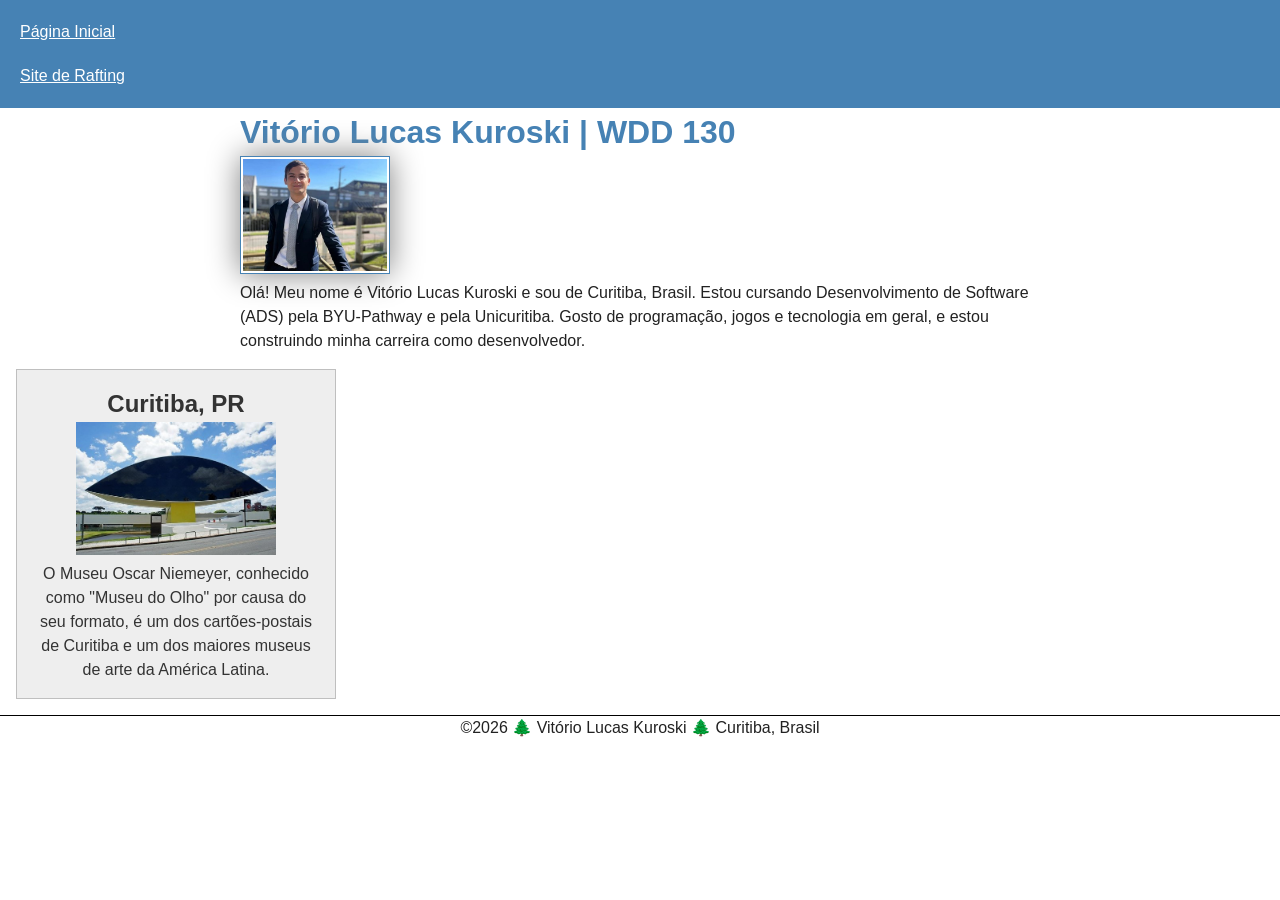
<file: index.html>
<!DOCTYPE html>
<html lang="pt-br">
<head>
    <meta charset="UTF-8">
    <meta name="viewport" content="width=device-width, initial-scale=1.0"> 
    <title>Vitório Lucas Kuroski | WDD 130</title>

    <meta name="description" content="Minha página pessoal sobre mim Vitorio Lucas Kuroski e sobre a minha cidade natal para o curso WDD 130.">
    <meta name="author" content="Vitório Lucas Kuroski">
    <link rel="stylesheet" href="estilos/estilos.css">
</head>
<body>
    <header>
        <nav>
            <a href="#">Página Inicial</a>
            <a href="wwr/">Site de Rafting</a>
            
        </nav>
    </header>

    <main>
        <h1>Vitório Lucas Kuroski | WDD 130</h1>
        <img src="imagens/perfil.jpg" alt="Olá, meu nome é Vitório Lucas Kuroski" width="200">
        <p>Olá! Meu nome é Vitório Lucas Kuroski e sou de Curitiba, Brasil. Estou cursando Desenvolvimento de Software (ADS) pela BYU-Pathway e pela Unicuritiba. Gosto de programação, jogos e tecnologia em geral, e estou construindo minha carreira como desenvolvedor.</p>
    </main>

    <aside class="sidebar">
        <h2>Curitiba, PR</h2>
        <img src="imagens/ponto-turistico-curitiba.jpg" alt="Museu Oscar Niemeyer, o Museu do Olho, em Curitiba" width="200">
        <p>O Museu Oscar Niemeyer, conhecido como "Museu do Olho" por causa do seu formato, é um dos cartões-postais de Curitiba e um dos maiores museus de arte da América Latina.</p>
    </aside>

    <footer>
        <p class="footer-text">&copy;2026 🌲 Vitório Lucas Kuroski 🌲 Curitiba, Brasil</p>
    </footer>
</body>
</html>
</file>
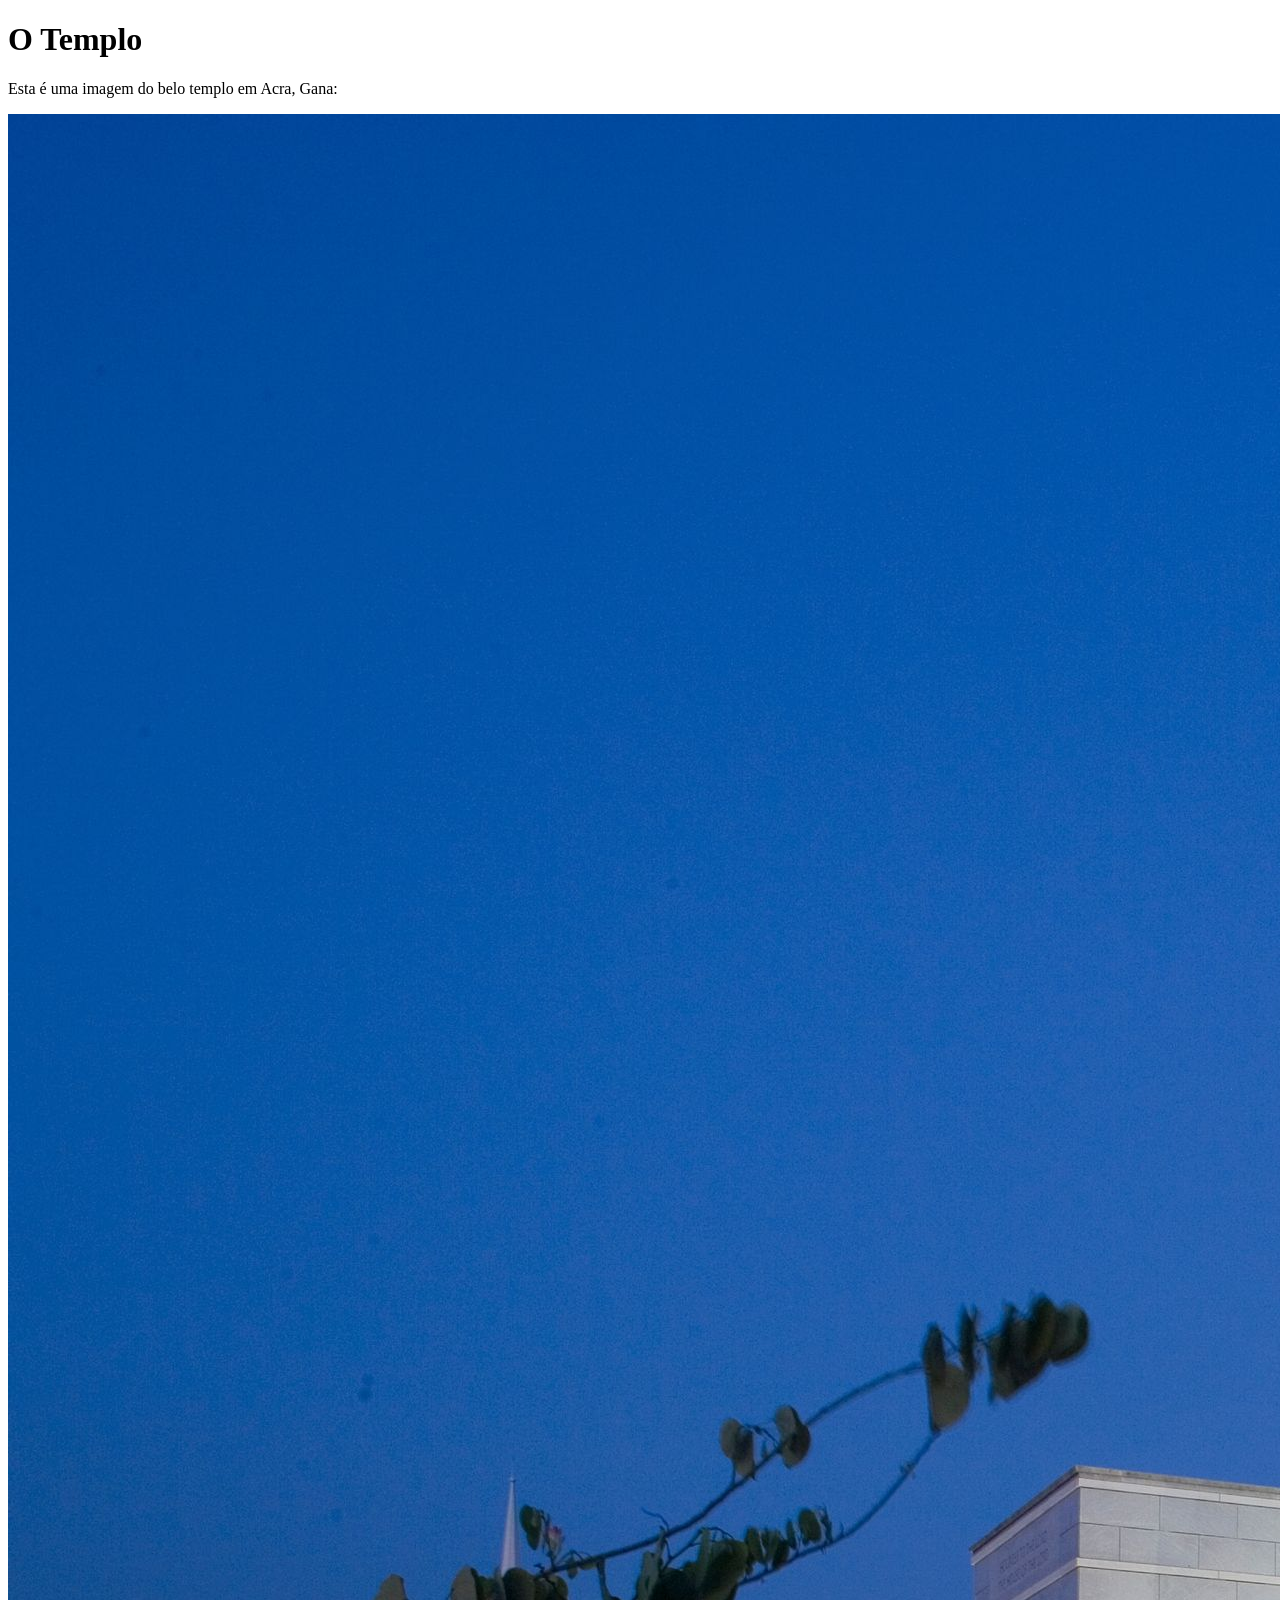
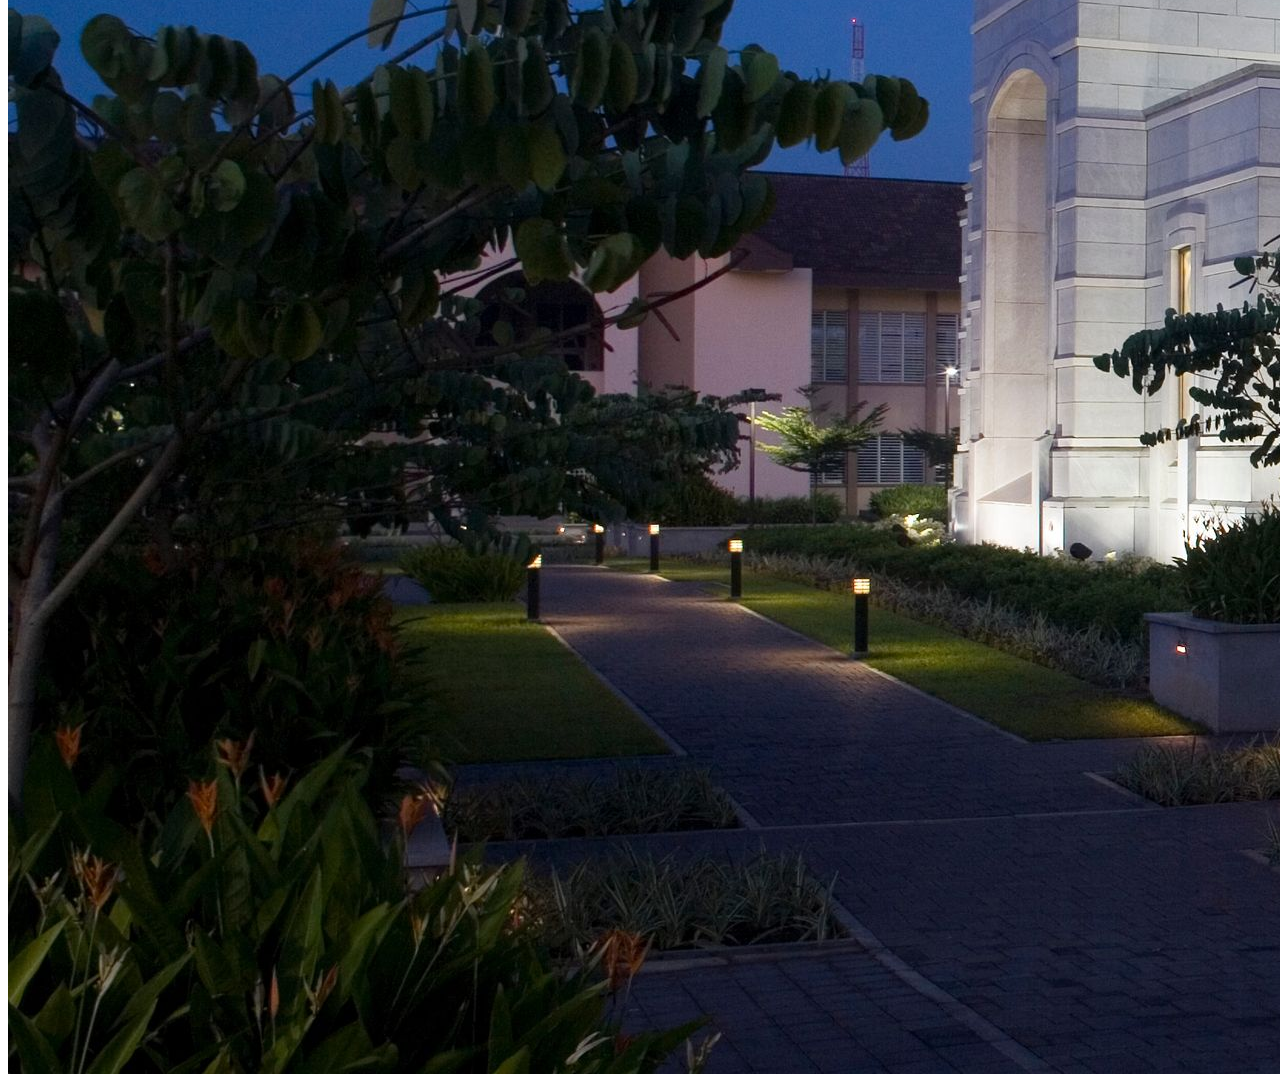
<file: semana01/imagens.html>
<!DOCTYPE html>
<html lang="pt-br">
<head>
    <meta charset="UTF-8">
    <meta name="viewport" content="width=device-width, initial-scale=1.0">
    <title>Imagem do Templo</title>
</head>
<body>
    <h1>O Templo</h1>
    <p>Esta é uma imagem do belo templo em Acra, Gana:</p>
    <img src="imagens/templo-largo.jpeg" alt="O Templo de Acra, Gana">
    
</body>
</html>
</file>
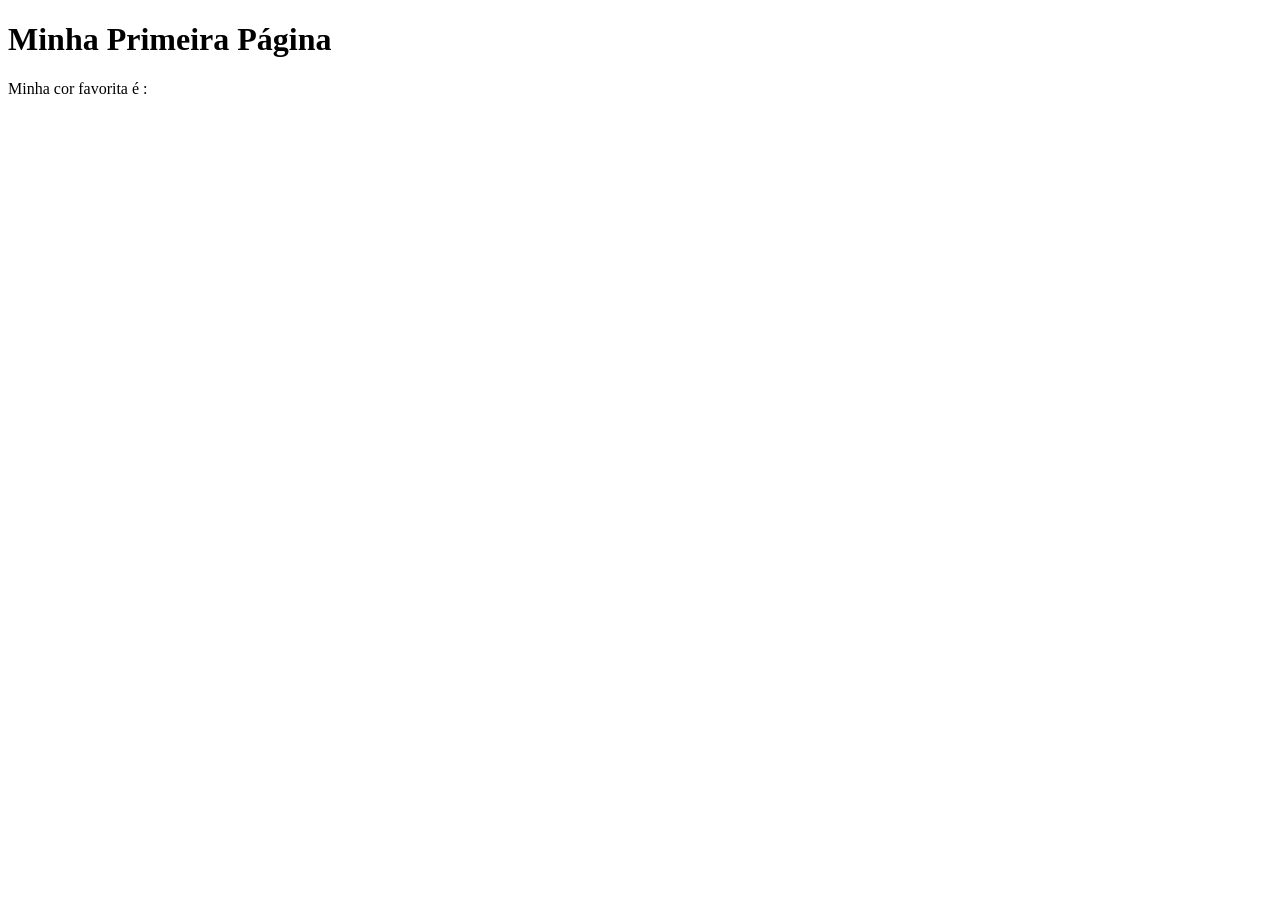
<file: semana01/primeira-pagina.html>
<!DOCTYPE html>
<html lang="pt-br">
<head>
    <meta charset="UTF-8">
    <meta name="viewport" content="width=device-width, initial-scale=1.0">
    <title>Minha Primeira Página</title>
</head>
<body>
    <h1>Minha Primeira Página</h1>
    <p>Minha cor favorita é : </p>
</body>
</html>
</file>
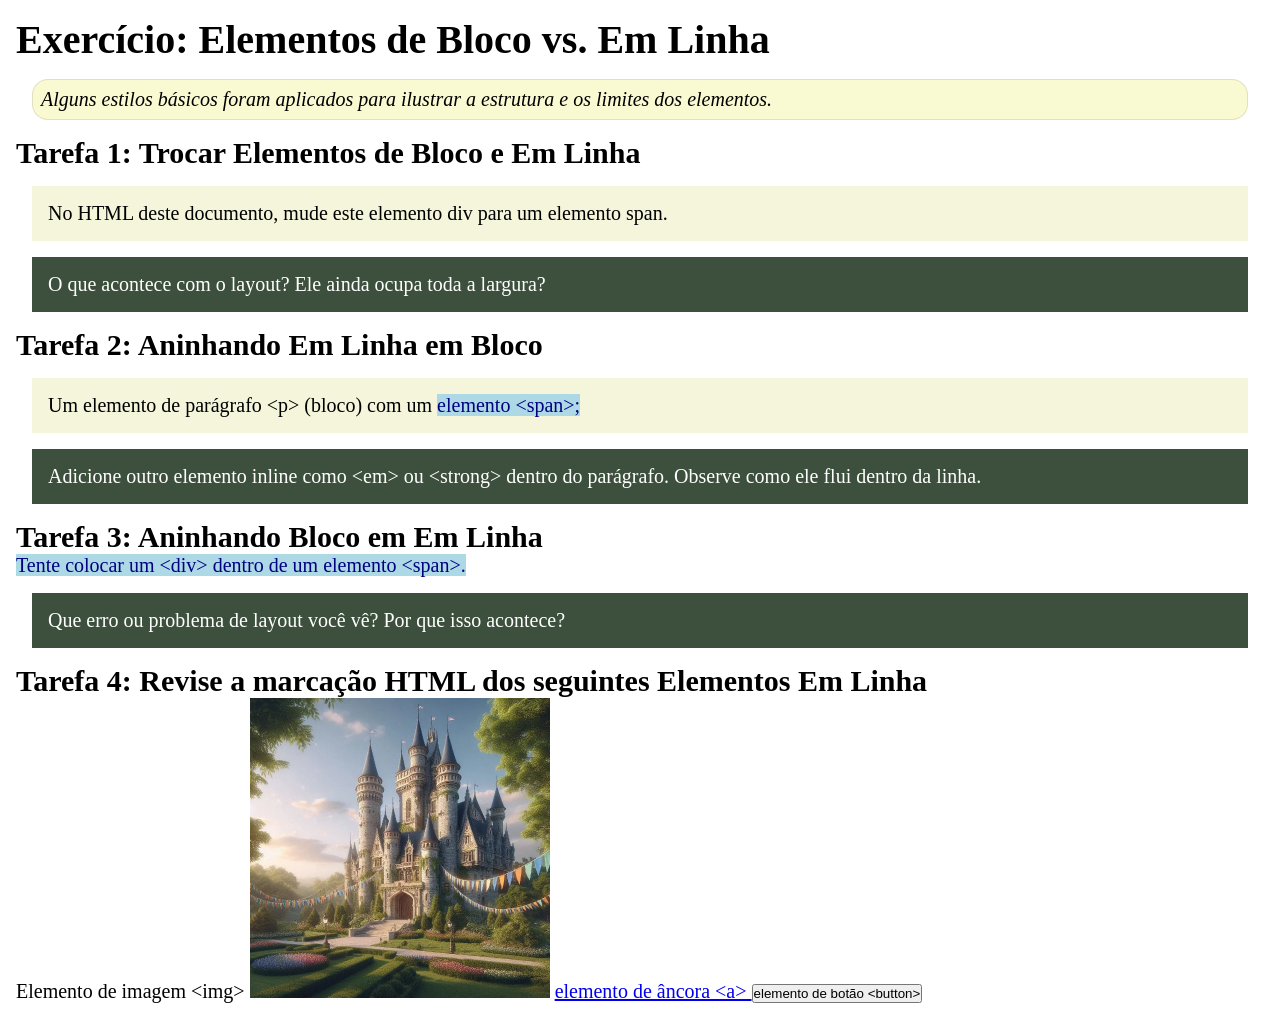
<file: semana02/bloco-vs-inline.html>
<!DOCTYPE html>
<html lang="pt-br">

<head>
    <meta charset="UTF-8">
    <meta name="viewport" content="width=device-width, initial-scale=1.0">
    <title>Exercício: Elementos de Bloco vs. Inline</title>
    <link rel="stylesheet" href="estilos/bloco-vs-inline.css">
</head>

<body>
    <main>
        <h1>Exercício: Elementos de Bloco vs. Em Linha</h1>
        <p class="note">Alguns estilos básicos foram aplicados para ilustrar a estrutura e os limites dos elementos.</p>

        <h2>Tarefa 1: Trocar Elementos de Bloco e Em Linha</h2>
        <div>No HTML deste documento, mude este elemento div para um elemento span.</div>

        <p class="question">O que acontece com o layout? Ele ainda ocupa toda a largura?</p>

        <h2>Tarefa 2: Aninhando Em Linha em Bloco</h2>
        <p>Um elemento de parágrafo &lt;p&gt; (bloco) com um <span>elemento &lt;span&gt;;</span></p>
        <p class="question">Adicione outro elemento inline como &lt;em&gt; ou &lt;strong&gt; dentro do parágrafo.
            Observe como ele flui dentro da linha.</p>

        <h2>Tarefa 3: Aninhando Bloco em Em Linha</h2>
        <span>Tente colocar um &lt;div&gt; dentro de um elemento &lt;span&gt;.</span>
        <p class="question">Que erro ou problema de layout você vê? Por que isso acontece?</p>


        <h2>Tarefa 4: Revise a marcação HTML dos seguintes Elementos Em Linha</h2>
        Elemento de imagem &lt;img&gt;
        <img src="imagens/castelo.webp" alt="imagem (imagens estão em linha)" width="300" height="300">
        <a href="https://churchofjesuschrist.org">elemento de âncora &lt;a&gt; </a>
        <button type="button">elemento de botão &lt;button&gt;</button>
    </main>
</body>

</html>
</file>
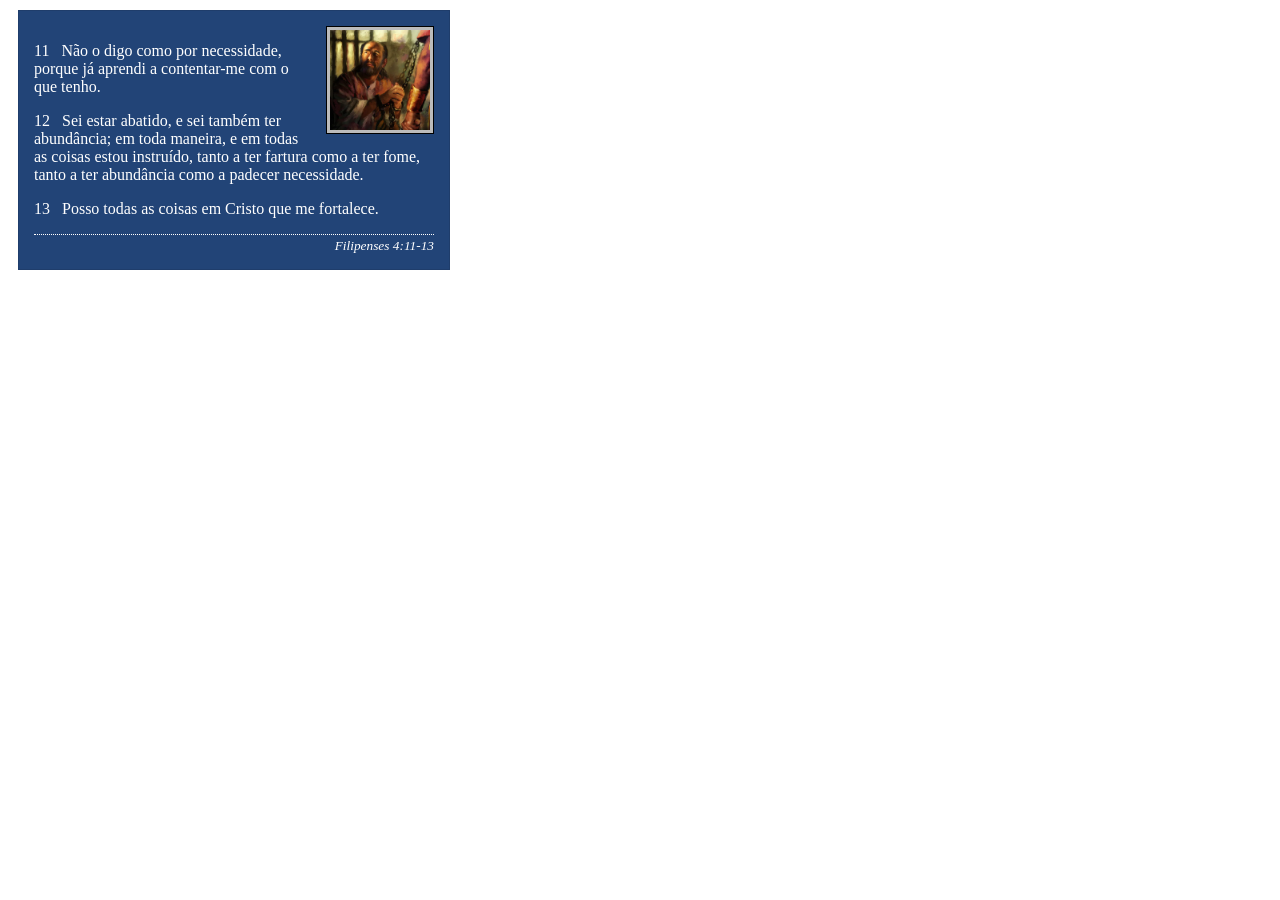
<file: semana02/box-model-solucao.html>
<!DOCTYPE html>
<html lang="pt-br">

<head>
    <meta charset="UTF-8">
    <meta name="viewport" content="width=device-width, initial-scale=1.0">
    <title>Atividade de Box Model</title>
    <link rel="stylesheet" href="estilos/box-model-solucao.css">
</head>

<body>
    <main>
        <div class="callout">
            <img src="imagens/apostolo-paulo-preso.webp" alt="Apóstolo Paulo - Preso em Roma" width="200" height="200">
            <blockquote>
                <p>11 &nbsp; Não o digo como por necessidade, porque já aprendi a contentar-me com o que tenho.</p>
                <p>12 &nbsp; Sei estar abatido, e sei também ter abundância; em toda maneira, e em todas as coisas estou
                    instruído, tanto a ter fartura como a ter fome, tanto a ter abundância como a padecer necessidade.
                </p>
                <p>13 &nbsp; Posso todas as coisas em Cristo que me fortalece.</p>
            </blockquote>
            <cite>Filipenses 4:11-13</cite>
        </div>
    </main>
</body>

</html>
</file>
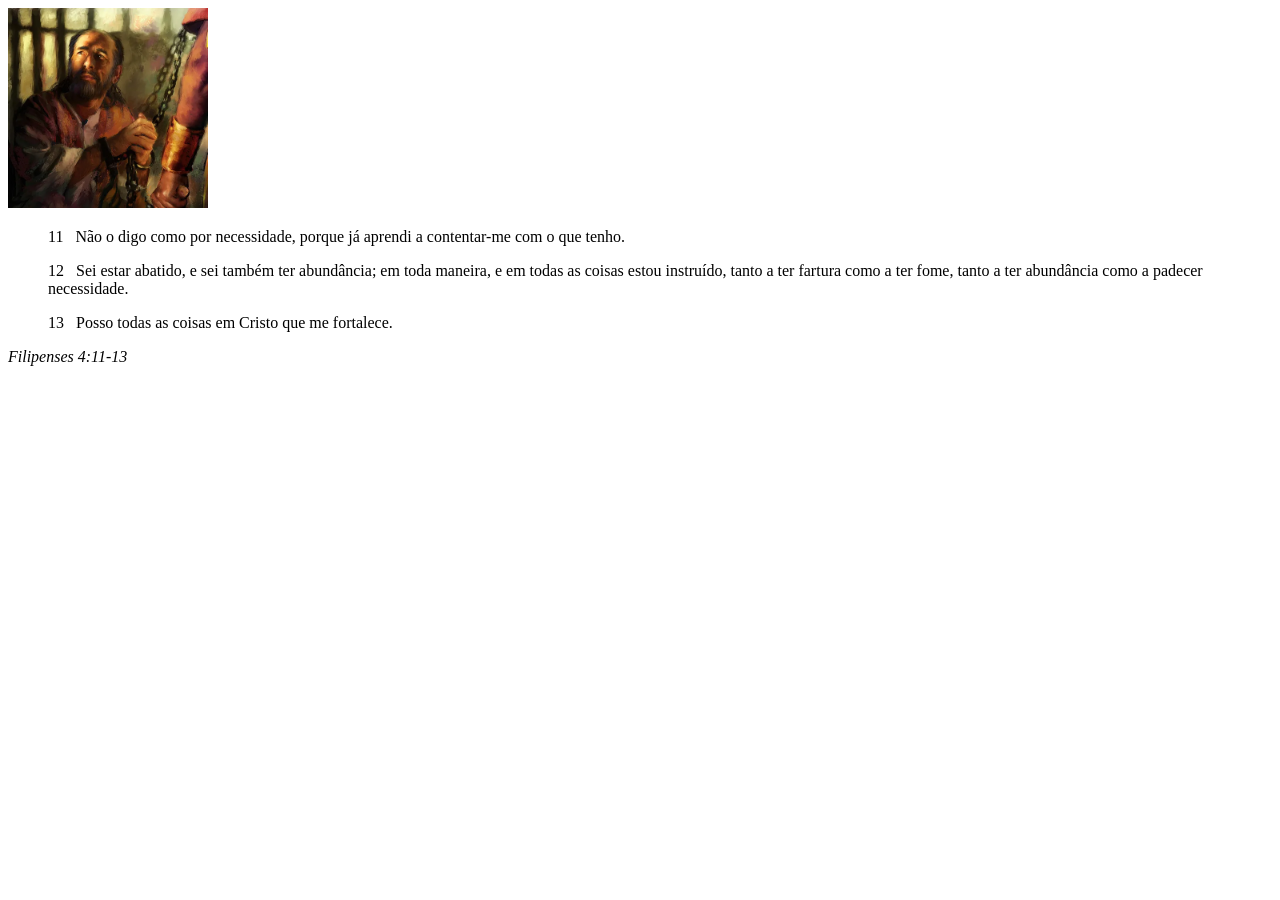
<file: semana02/box-model.html>
<!DOCTYPE html>
<html lang="pt-br">
<head>
    <meta charset="UTF-8">
    <meta name="viewport" content="width=device-width, initial-scale=1.0">
    <title>Atividade de Box Model</title>
</head>
<body>
    <main>
        <div class="callout">
            <img src="imagens/apostolo-paulo-preso.webp" alt="Apóstolo Paulo - Preso em Roma" width="200" height="200">
            <blockquote>
                <p>11 &nbsp; Não o digo como por necessidade, porque já aprendi a contentar-me com o que tenho.</p>
                <p>12 &nbsp; Sei estar abatido, e sei também ter abundância; em toda maneira, e em todas as coisas estou instruído, tanto a ter fartura como a ter fome, tanto a ter abundância como a padecer necessidade.</p>
                <p>13 &nbsp; Posso todas as coisas em Cristo que me fortalece.</p>
            </blockquote>
            <cite>Filipenses 4:11-13</cite>
        </div>
    </main>
</body>
</html>
</file>
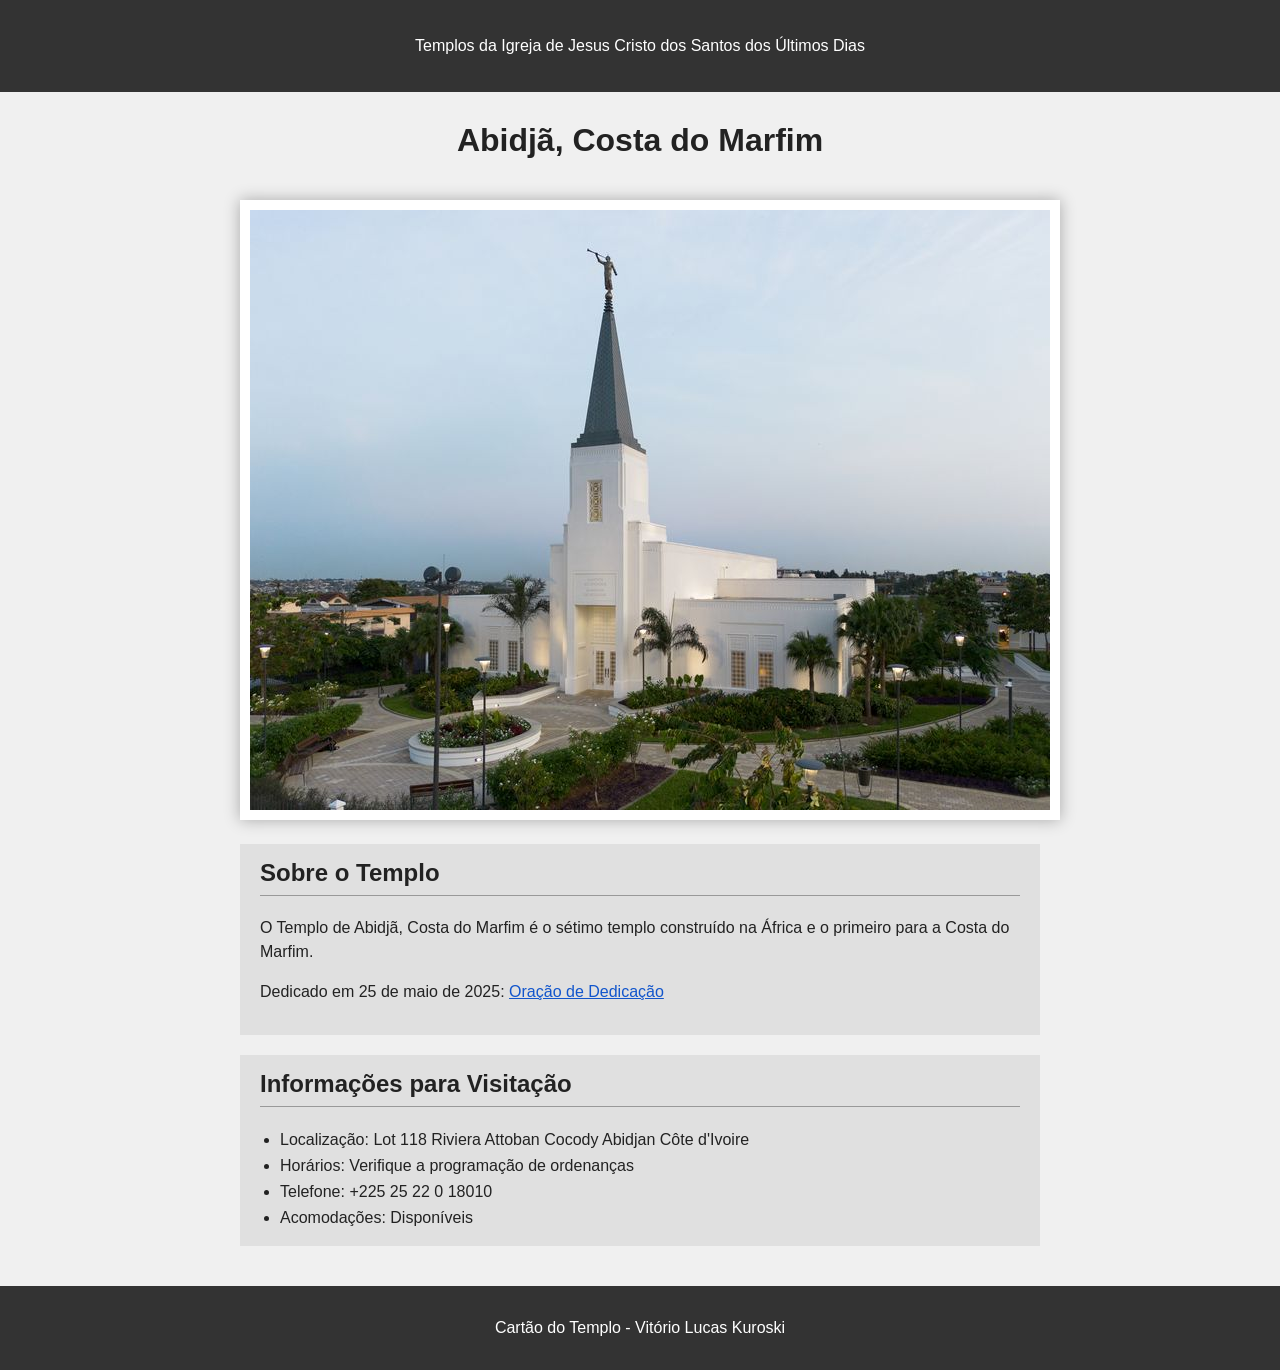
<file: semana02/templo.html>
<!DOCTYPE html>
<html lang="pt-br">

<head>
    <meta charset="UTF-8">
    <meta name="viewport" content="width=device-width, initial-scale=1.0">
    <title>Cartão do Templo - Abidjã, Costa do Marfim</title>
    <link rel="stylesheet" href="estilos/templo.css">
</head>

<body>
    <header>
        <p>Templos da Igreja de Jesus Cristo dos Santos dos Últimos Dias</p>
    </header>
    <main>
        <h1>Abidjã, Costa do Marfim</h1>
        <picture>
            <img src="imagens/abidja-costa-do-marfim.jpeg" alt="Templo de Abidjã, Costa do Marfim">
        </picture>
        <section>
            <h2>Sobre o Templo</h2>
            <p>O Templo de Abidjã, Costa do Marfim é o sétimo templo construído na África e o primeiro para a Costa do Marfim.</p>
            <p>Dedicado em 25 de maio de 2025: <a
                    href="https://www.churchofjesuschrist.org/temples/dedicatory-prayer/abidjan-ivory-coast-temple/2025-05-25?lang=eng"
                    target="_blank" rel="noopener noreferrer">Oração de Dedicação</a></p>
        </section>
        <section>
            <h2>Informações para Visitação</h2>
            <ul>
                <li>Localização: Lot 118 Riviera Attoban Cocody Abidjan Côte d'Ivoire</li>
                <li>Horários: Verifique a programação de ordenanças</li>
                <li>Telefone: +225 25 22 0 18010</li>
                <li>Acomodações: Disponíveis</li>
            </ul>
        </section>
    </main>
    <footer>
        <p>Cartão do Templo - Vitório Lucas Kuroski</p>
    </footer>
</body>

</html>
</file>
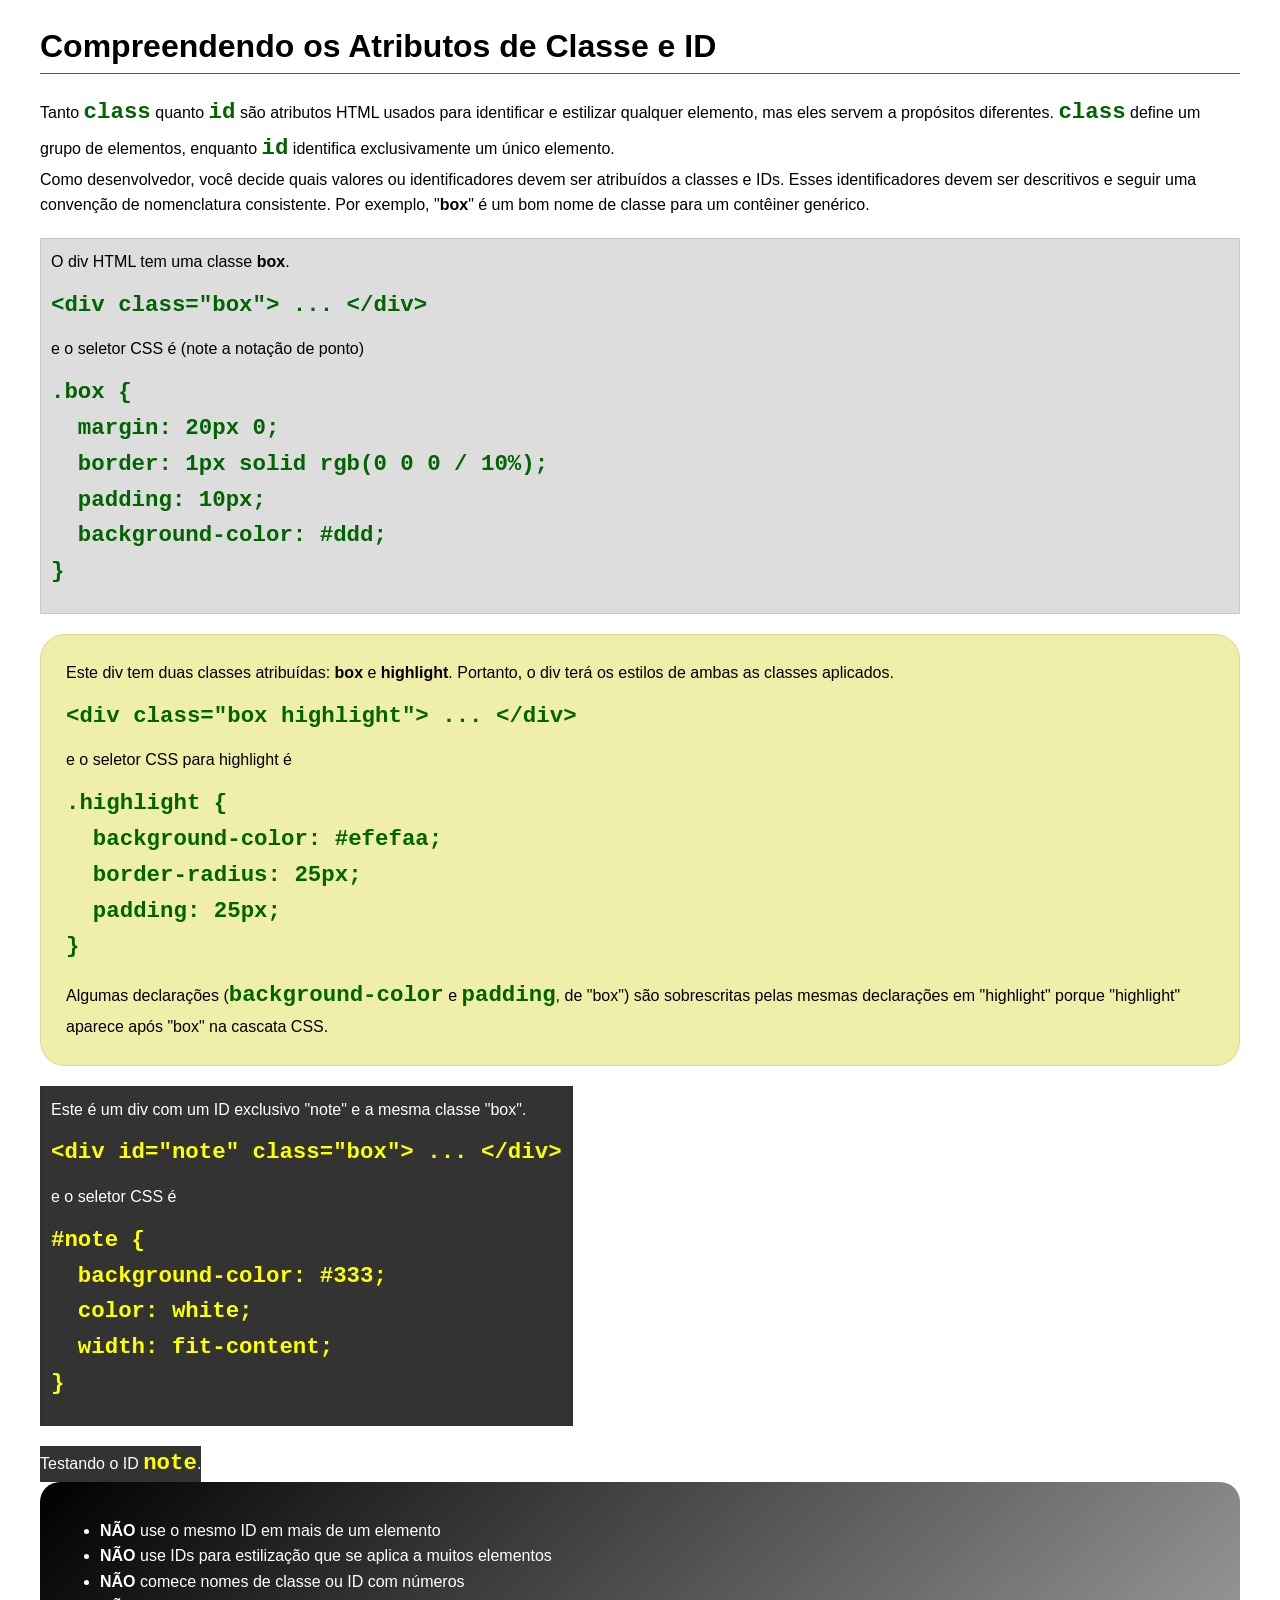
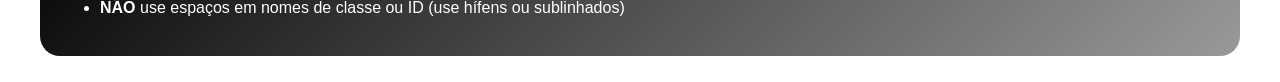
<file: semana03/classe-e-id.html>
<!DOCTYPE html>
<html lang="pt-br">

<head>
    <meta charset="UTF-8">
    <meta name="viewport" content="width=device-width, initial-scale=1.0">
    <title>Atributos de Classe vs ID</title>
    <link rel="stylesheet" href="estilos/classe-e-id.css">
</head>

<body>
    <h1>Compreendendo os Atributos de Classe e ID</h1>
    <p>Tanto <code>class</code> quanto <code>id</code> são atributos HTML usados para identificar e estilizar qualquer
        elemento, mas eles servem a propósitos diferentes. <code>class</code> define um grupo de elementos, enquanto
        <code>id</code> identifica exclusivamente um único elemento.
    </p>
    <p>Como desenvolvedor, você decide quais valores ou identificadores devem ser atribuídos a classes e IDs. Esses
        identificadores devem ser descritivos e seguir uma convenção de nomenclatura consistente. Por exemplo,
        "<strong>box</strong>" é um bom nome de classe para um contêiner genérico.</p>
    <div class="box">
        <p>O div HTML tem uma classe <strong>box</strong>.</p>
        <pre><code class="html">&lt;div class="box"&gt; ... &lt;/div&gt;</code></pre>
        e o seletor CSS é (note a notação de ponto)
        <pre><code class="css">.box {
  margin: 20px 0;
  border: 1px solid rgb(0 0 0 / 10%);
  padding: 10px;
  background-color: #ddd; 
}</code></pre>
    </div>

    <div class="box highlight">
        <p>Este div tem duas classes atribuídas: <strong>box</strong> e <strong>highlight</strong>. Portanto, o div terá
            os estilos de ambas as classes aplicados.</p>
        <pre><code class="html">&lt;div class="box highlight"&gt; ... &lt;/div&gt;</code></pre>
        e o seletor CSS para highlight é
        <pre><code class="css">.highlight {
  background-color: #efefaa;
  border-radius: 25px;
  padding: 25px;
}</code></pre>
        <p>Algumas declarações (<code>background-color</code> e <code>padding</code>, de "box") são sobrescritas pelas
            mesmas declarações em "highlight" porque "highlight" aparece após "box" na cascata CSS.</p>
    </div>

    <div id="note" class="box">
        <p>Este é um div com um ID exclusivo "note" e a mesma classe "box".</p>
        <pre><code class="html">&lt;div id="note" class="box"&gt; ... &lt;/div&gt;</code></pre>
        e o seletor CSS é
        <pre><code class="css">#note {
  background-color: #333;
  color: white;
  width: fit-content;
}</code></pre>
    </div>

    <div id="note">
        <p>Testando o ID <code>note</code>.</p>
    </div>

    <section id="melhor-pratica">
        <ul>
            <li><strong>NÃO</strong> use o mesmo ID em mais de um elemento</li>
            <li><strong>NÃO</strong> use IDs para estilização que se aplica a muitos elementos</li>
            <li><strong>NÃO</strong> comece nomes de classe ou ID com números</li>
            <li><strong>NÃO</strong> use espaços em nomes de classe ou ID (use hífens ou sublinhados)</li>
        </ul>
    </section>

    <br>

</body>

</html>
</file>
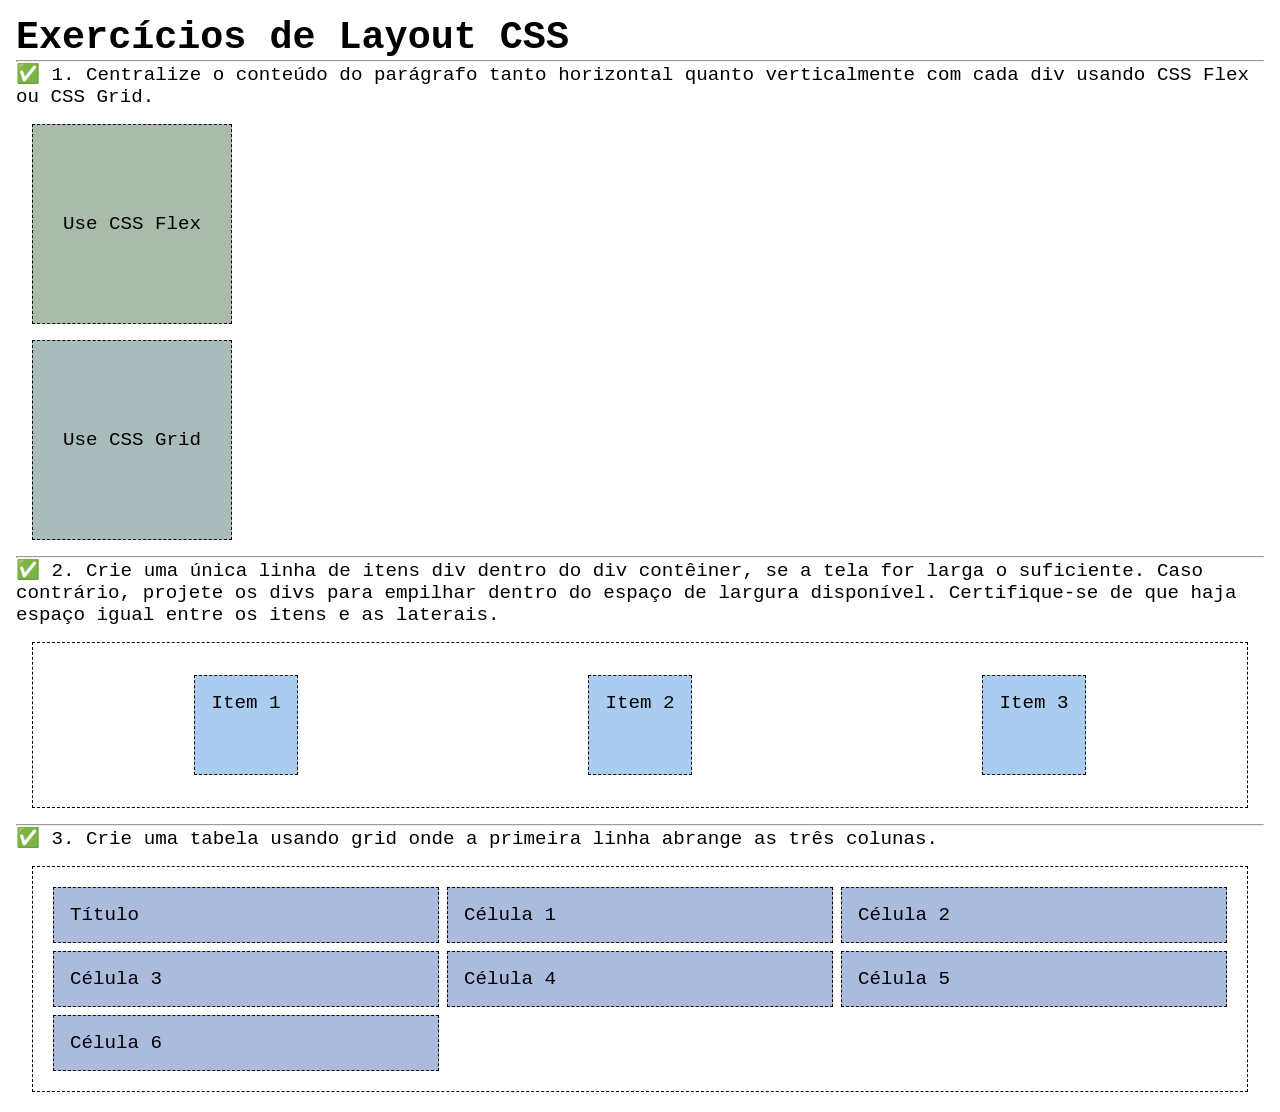
<file: semana04/exercicios-layout.html>
<!DOCTYPE html>
<html lang="pt-br">

<head>
    <meta charset="UTF-8">
    <meta name="viewport" content="width=device-width, initial-scale=1.0">
    <title>Exercícios de Layout CSS</title>
    <link rel="stylesheet" href="estilos/solucoes-dos-exercicios-de-layout.css">
</head>

<body>
    <main>
        <h1>Exercícios de Layout CSS</h1>
        <hr>
        <p>✅ 1. Centralize o conteúdo do parágrafo tanto horizontal quanto verticalmente com cada div usando CSS Flex ou
            CSS Grid.
        </p>
        <div class="one flex">
            <p>Use CSS Flex</p>
        </div>
        <div class="one grid">
            <p>Use CSS Grid</p>
        </div>
        <hr>
        <p>✅ 2. Crie uma única linha de itens div dentro do div contêiner, se a tela for larga o suficiente. Caso
            contrário, projete os
            divs para empilhar dentro do espaço de largura disponível. Certifique-se de que haja espaço igual entre os
            itens e as laterais.</p>
        <div class="container2">
            <div class="dois">
                <p>Item 1</p>
            </div>
            <div class="dois">
                <p>Item 2</p>
            </div>
            <div class="dois">
                <p>Item 3</p>
            </div>
        </div>
        <hr>
        <p>✅ 3. Crie uma tabela usando grid onde a primeira linha abrange as três colunas. </p>
        <div class="container3">
            <div class="tres colunas-3">
                <p>Título</p>
            </div>
            <div class="tres">
                <p>Célula 1</p>
            </div>
            <div class="tres">
                <p>Célula 2</p>
            </div>
            <div class="tres">
                <p>Célula 3</p>
            </div>
            <div class="tres">
                <p>Célula 4</p>
            </div>
            <div class="tres">
                <p>Célula 5</p>
            </div>
            <div class="tres">
                <p>Célula 6</p>
            </div>

        </div>
    </main>
</body>

</html>
</file>
<file: estilos/estilos.css>
/* Global resets */
* {
  margin: 0;
  padding: 0;
  box-sizing: border-box;
}

body {
  font-family: Arial, Helvetica, sans-serif;
  line-height: 1.5;
  color: #222;
  background: #fff;
  margin: 0;
}

nav {
  background-color: steelblue;
  padding: 10px;
}

nav a {
  color: white;
  padding: 10px;
  display: block;
}

h1 {
  color: steelblue;
}

main {
  max-width: 800px;
  margin: 0 auto;
}

main img {
  width: 150px;
  height: auto;
  border: 1px solid steelblue;
  padding: 2px;
  box-shadow: 0 0 30px gray;
}

p {
  padding: 0;
}

aside {
  width: 20em;
  margin: 1em;
  border: 1px solid rgba(0, 0, 0, 0.2);
  padding: 1em;
  background-color: #eee;
  color: #333;
  text-align: center;
}

aside img {
  width: 200px;
  height: auto;
}

footer {
  margin-top: 1em;
  border-top: 1px solid #000;
  text-align: center;
}
</file>
<file: semana02/estilos/bloco-vs-inline.css>
* {
    margin: 0;
    padding: 0;
}

body {
    font-size: 20px;
    margin: 1rem;
}

p,
div {
    background-color: beige;
    margin: 1rem;
    padding: 1rem;
}

span {
    color: navy;
    background-color: lightblue;
}

code {
    margin: 0;
    padding: 0;
    color: green;
    font-size: 1.2rem;
}

.note {
    font-style: italic;
    background-color: lightgoldenrodyellow;
    border-radius: 1rem;
    border: 1px solid rgb(0 0 0 / 10%);
    margin: 1rem;
    padding: .5rem;
}

.question {
    background-color: #3d503d;
    color: #fff;
}
</file>
<file: semana02/estilos/box-model-solucao.css>
.callout {
    max-width: 400px;
    margin: 10px;
    border: 1px solid rgba(0, 0, 0, .1);
    padding: 15px;
    background-color: #247;
    color: #fff;
}

.callout img {
    float: right;
    margin: 0 0 10px 15px;
    border: 1px solid #000;
    padding: 3px;
    background-color: #bbb;
    width: 100px;
    height: auto;

}

blockquote {
    margin: 0;
}

cite {
    display: block;
    border-top: 1px dotted #fff;
    padding-top: 3px;
    text-align: right;
    font-size: smaller;
}
</file>
<file: semana02/estilos/templo.css>
body {
    margin: 0;
    font-family: Arial, Helvetica, sans-serif;
    background-color: #f0f0f0;
    color: #222;
}

header {
    background-color: #333333;
    color: white;
    text-align: center;
    padding: 18px;
}

footer {
    background-color: #333333;
    color: white;
    text-align: center;
    padding: 14px;
}

main {
    max-width: 800px;
    margin: 0 auto;
    padding: 20px;
}

h1 {
    text-align: center;
    font-size: 2rem;
    margin-top: 10px;
}

picture {
    display: block;
    text-align: center;
}

img {
    width: 100%;
    height: auto;
    background-color: white;
    padding: 10px;
    box-shadow: 0 0 15px rgba(0, 0, 0, 0.3);
    margin: 20px 0;
}

section {
    background-color: #e0e0e0;
    padding: 15px 20px;
    margin-bottom: 20px;
}

h2 {
    margin-top: 0;
    border-bottom: 1px solid #999999;
    padding-bottom: 8px;
}

p {
    line-height: 1.5;
}

a {
    color: #1155cc;
}

ul {
    padding-left: 20px;
    margin: 0;
}

li {
    padding: 4px 0;
}
</file>
<file: semana03/estilos/classe-e-id.css>
body {
    font-family: Arial, sans-serif;
    line-height: 1.6;
    margin: 0;
    padding: 0 40px;
}

h1 {
    border-bottom: 1px solid rgb(0 110 182);
    padding-bottom: 0;
}



p {
    margin: 0;
}

code {
    color: darkgreen;
    font-weight: 700;
    font-size: 1.4rem;
}

/* Class exemplos - podem ser reutilizados */

.box {
    margin: 20px 0;
    border: 1px solid rgb(0 0 0 / 10%);
    padding: 10px;
    background-color: #ddd; /* essa é a abreviação para #dddddd */
}

.highlight {
    background-color: #efefaa;
    border-radius: 25px;
    padding: 25px;
}

/* ID exemplos - devem ser únicos */

#note {
    background-color: #333;
    color: white;
    width: fit-content;
}

#note code {
    color: yellow;
}

#melhor-pratica {
    background: linear-gradient(135deg, #000 0%, #999 100%);
    color: white;
    border-radius: 20px;
    padding: 20px
}
</file>
<file: semana04/estilos/solucoes-dos-exercicios-de-layout.css>
* {
    margin: 0;
    padding: 0;
    box-sizing: border-box;
}

body {
    margin: 1rem;
    font-family: monospace;
    font-size: 1.2rem;
}

div {
    margin: 1rem;
    border: 1px dashed;
    padding: 1rem;
}

.one {
    width: 200px;
    height: 200px;
}

.flex {
    background-color: #aba;
    display: flex;
    justify-content: center;
    align-items: center;
}

.grid {
    background-color: #abb;
    display: grid;
    place-items: center;
}

.container2 {
    display: flex;
    flex-wrap: wrap;
    justify-content: space-around;
}

.dois {
    background-color: #ace;
    height: 100px;
}

.container3 {
    display: grid;
    grid-template-columns: repeat(3, 1fr);
}

.columns-3 {
    grid-column: span 3;}

.tres {
    margin: .25rem;
    background-color: #abd;
}
</file>
